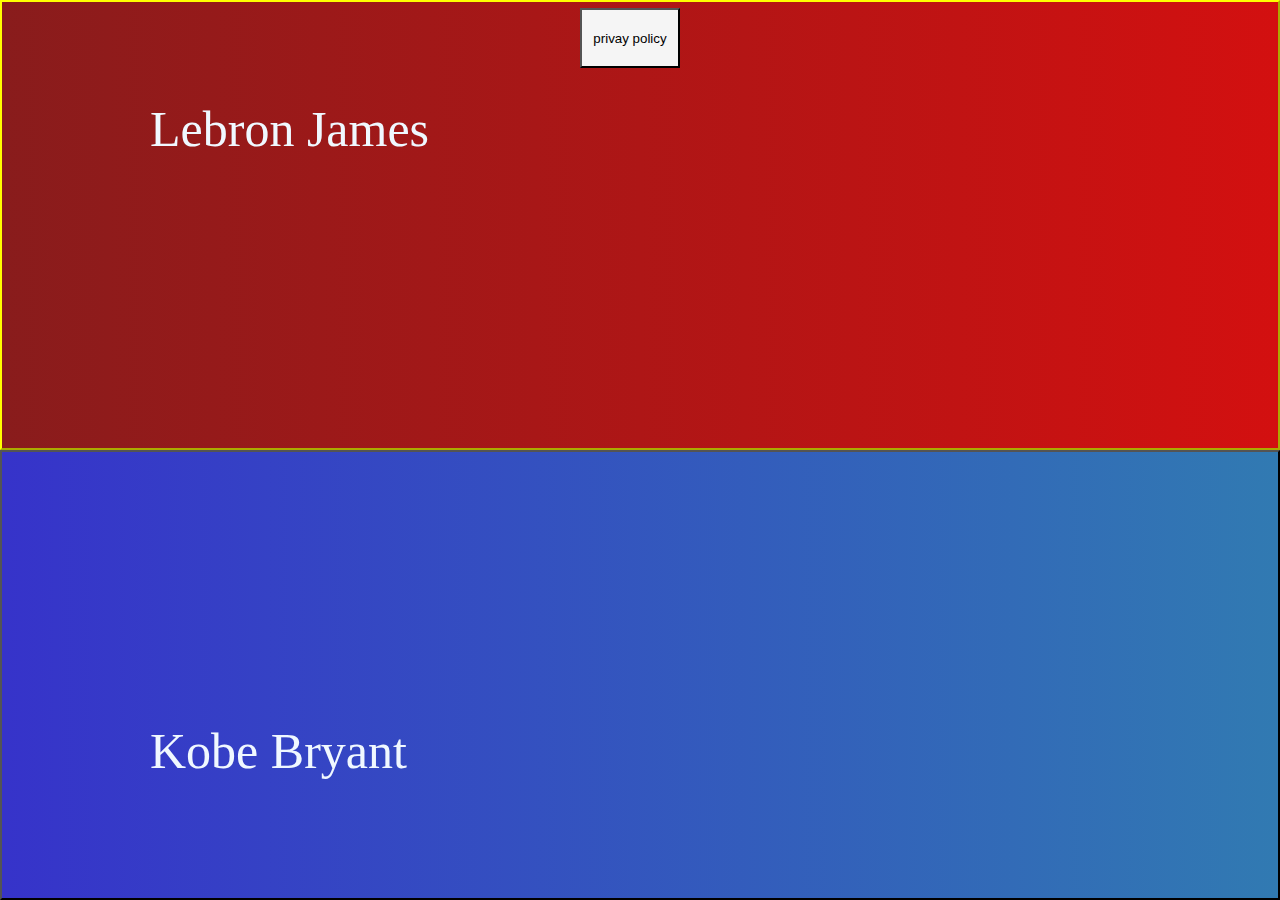
<file: index.html>
<!DOCTYPE html>
<html lang="en">
<head>
   
    <link rel="stylesheet" href="foot.css">
    <meta charset="UTF-8">
    <meta http-equiv="X-UA-Compatible" content="IE=edge">
    <meta name="viewport" content="width=device-width, initial-scale=1.0">
    <title>Which one is better</title>
     <script async src="https://pagead2.googlesyndication.com/pagead/js/adsbygoogle.js?client=ca-pub-4505146434978170"
     crossorigin="anonymous"></script>
</head>
   
<body>
    <a href="sec.html"><div class="upper"><button></button></div>
        <div class="lower"><button></button></div></a>
    <div class="le">Lebron James</div>
    <div class="ko">Kobe Bryant</div>
     <a href="prp.html"><div class="prp"><button>privay policy</button></div></a> 
</body>
</html>
</file>
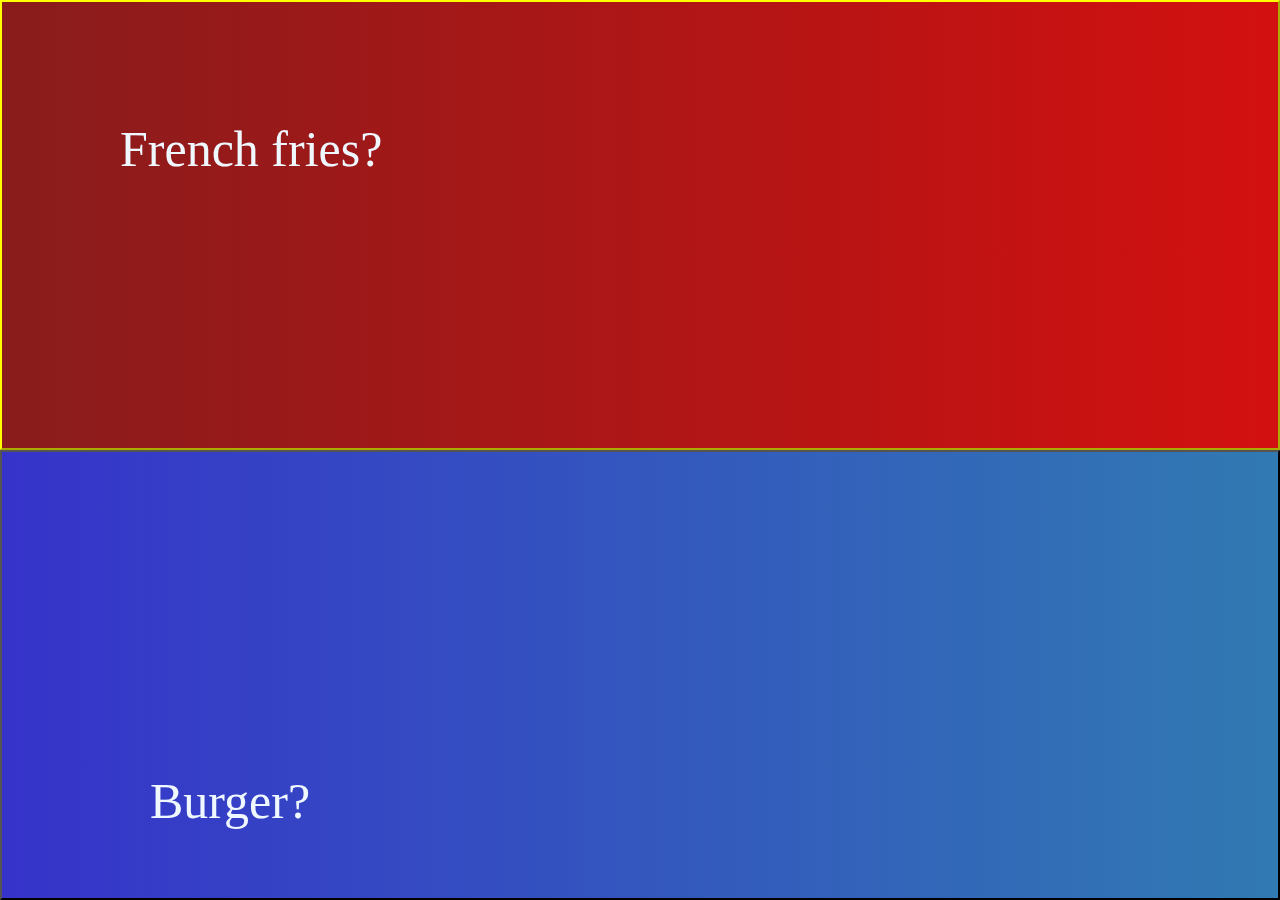
<file: fifth.html>
<!DOCTYPE html>
<html lang="en">
<head>
   
    <link rel="stylesheet" href="fifth.css">
    <meta charset="UTF-8">
    <meta http-equiv="X-UA-Compatible" content="IE=edge">
    <meta name="viewport" content="width=device-width, initial-scale=1.0">
    <title>Which one is better</title>
     <script async src="https://pagead2.googlesyndication.com/pagead/js/adsbygoogle.js?client=ca-pub-4505146434978170"
     crossorigin="anonymous"></script>
</head>
    
<body>
    <a href="sixth.html"><div class="upper"><button></button></div>
        <div class="lower"><button></button></div></a>
    <div class="le">French fries? </div>
    <div class="ko"> Burger?</div>
</body>
</html>
</file>
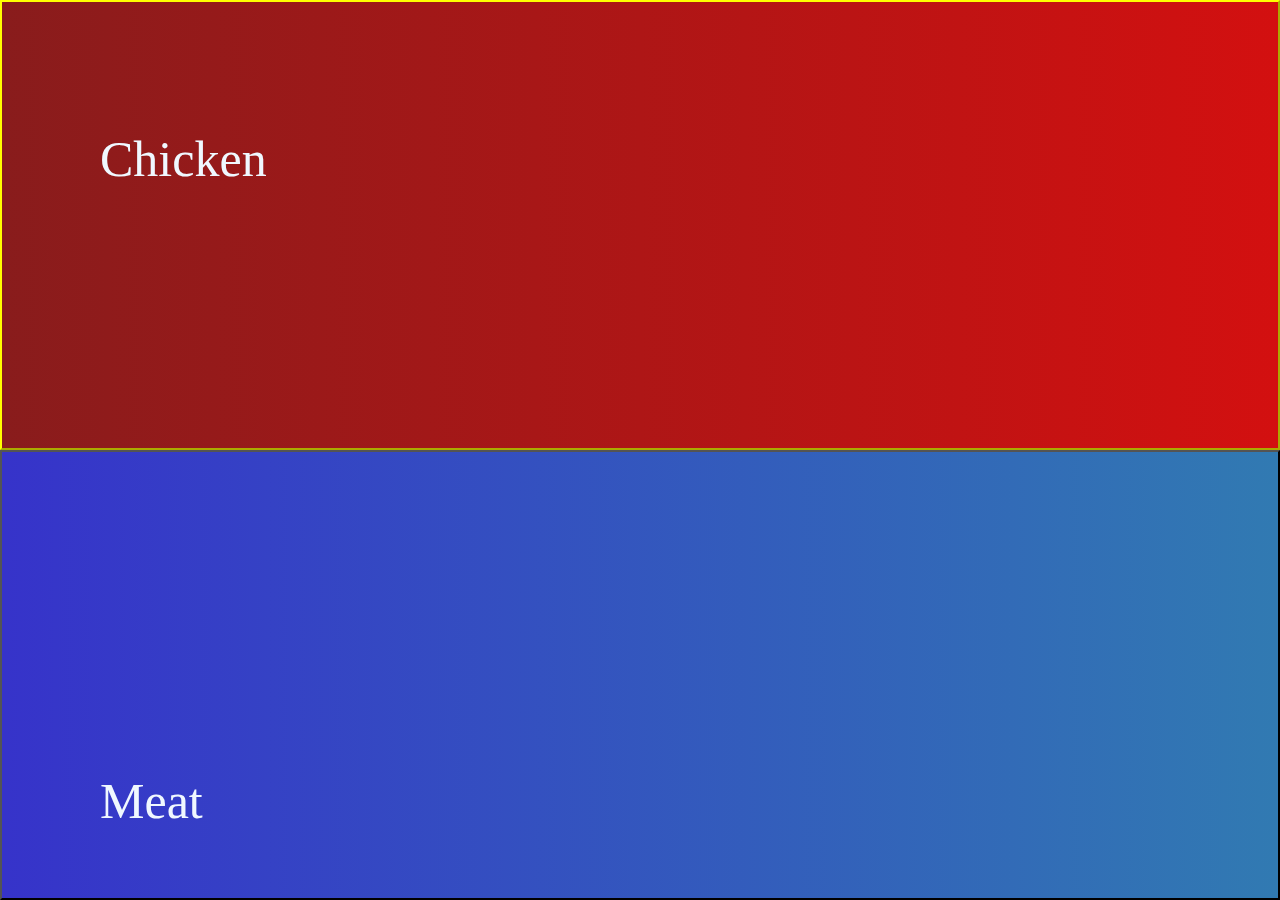
<file: fourth.html>
<!DOCTYPE html>
<html lang="en">
<head>
   
    <link rel="stylesheet" href="fourth.css">
    <meta charset="UTF-8">
    <meta http-equiv="X-UA-Compatible" content="IE=edge">
    <meta name="viewport" content="width=device-width, initial-scale=1.0">
    <title>Which one is better</title>
     <script async src="https://pagead2.googlesyndication.com/pagead/js/adsbygoogle.js?client=ca-pub-4505146434978170"
     crossorigin="anonymous"></script>
</head>
<body>
    <a href="fifth.html"><div class="upper"><button></button></div>
        <div class="lower"><button></button></div></a>
    <div class="le">Chicken</div>
    <div class="ko">Meat</div>
</body>
</html>
</file>
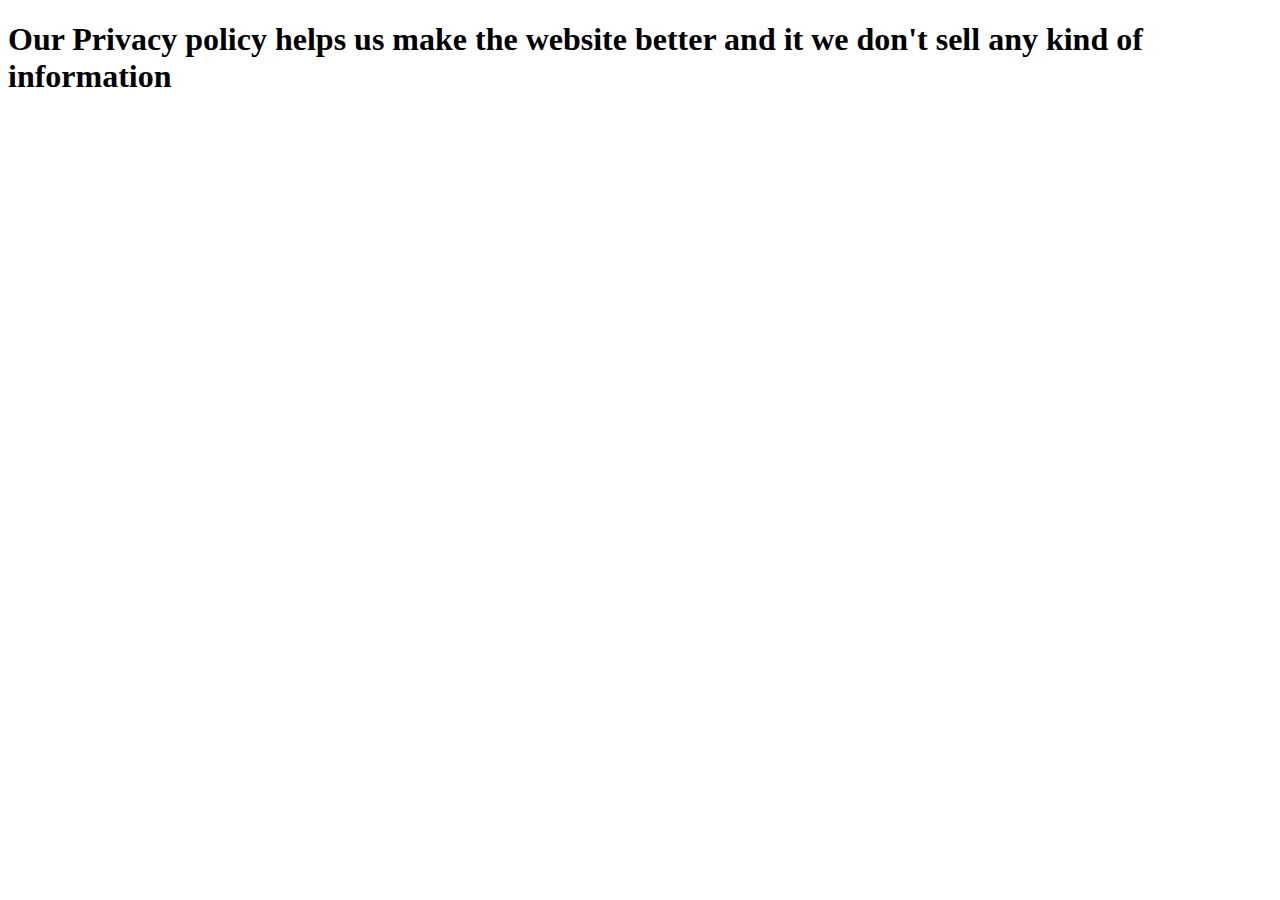
<file: prp.html>
<!DOCTYPE html>
<html lang="en">
<head>
    
    <meta charset="UTF-8">
    <meta http-equiv="X-UA-Compatible" content="IE=edge">
    <meta name="viewport" content="width=device-width, initial-scale=1.0">
    <title>Privacy policy</title>
     <script async src="https://pagead2.googlesyndication.com/pagead/js/adsbygoogle.js?client=ca-pub-4505146434978170"
     crossorigin="anonymous"></script>
</head>
   
<body>
    <H1>Our Privacy policy helps us make the website better and it we don't sell any kind of information
    </H1>
</body>
</html>
</file>
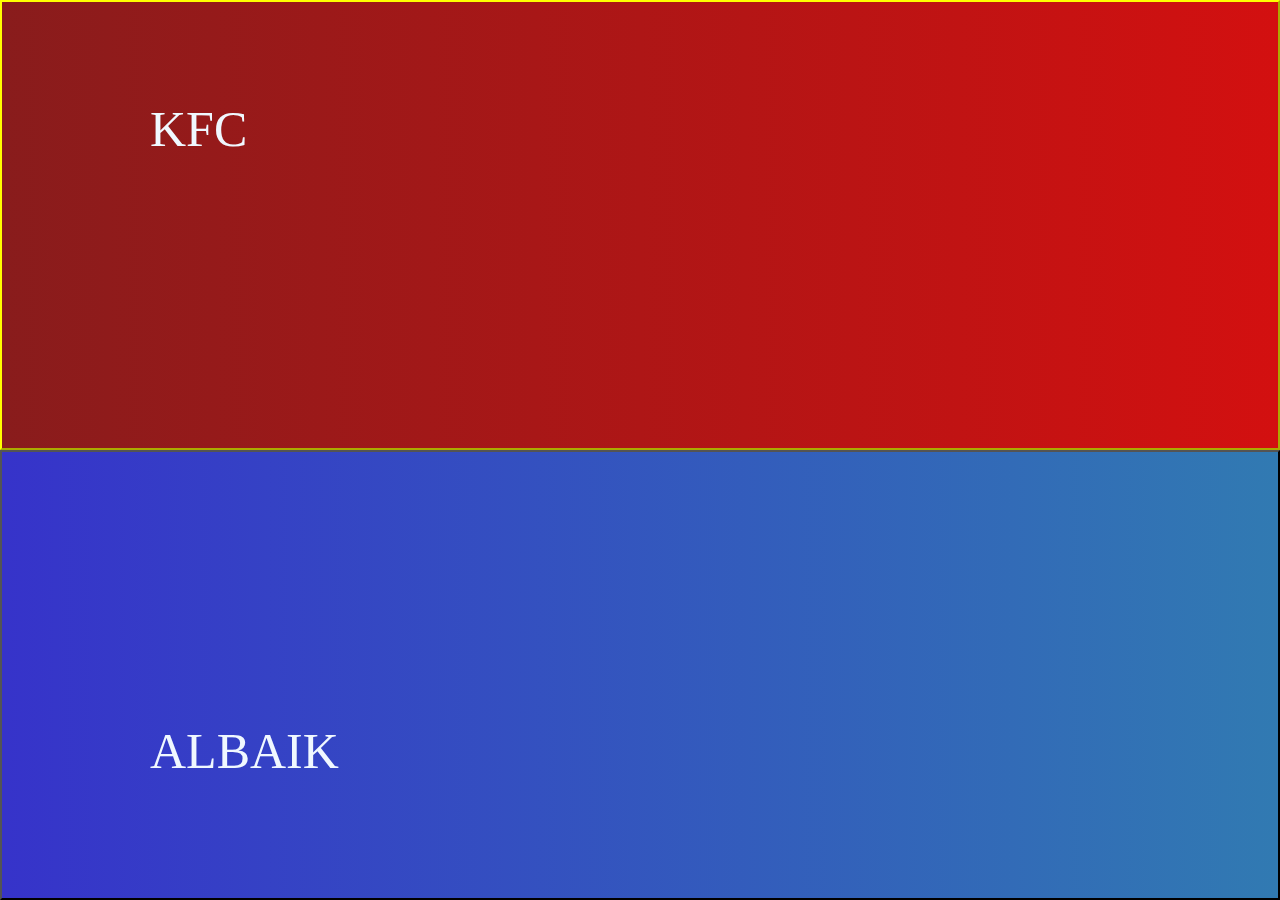
<file: sec.html>
<!DOCTYPE html>
<html lang="en">
<head>
    
    <link rel="stylesheet" href="sec.css">
    <meta charset="UTF-8">
    <meta http-equiv="X-UA-Compatible" content="IE=edge">
    <meta name="viewport" content="width=device-width, initial-scale=1.0">
    <title>Which one is better</title>
     <script async src="https://pagead2.googlesyndication.com/pagead/js/adsbygoogle.js?client=ca-pub-4505146434978170"
     crossorigin="anonymous"></script>
</head>\
     
<body>
    <a href="third.html"><div class="upper"><button></button></div>
        <div class="lower"><button></button></div></a>
    <div class="le">KFC</div>
    <div class="ko">ALBAIK</div>
</body>
</html>
</file>
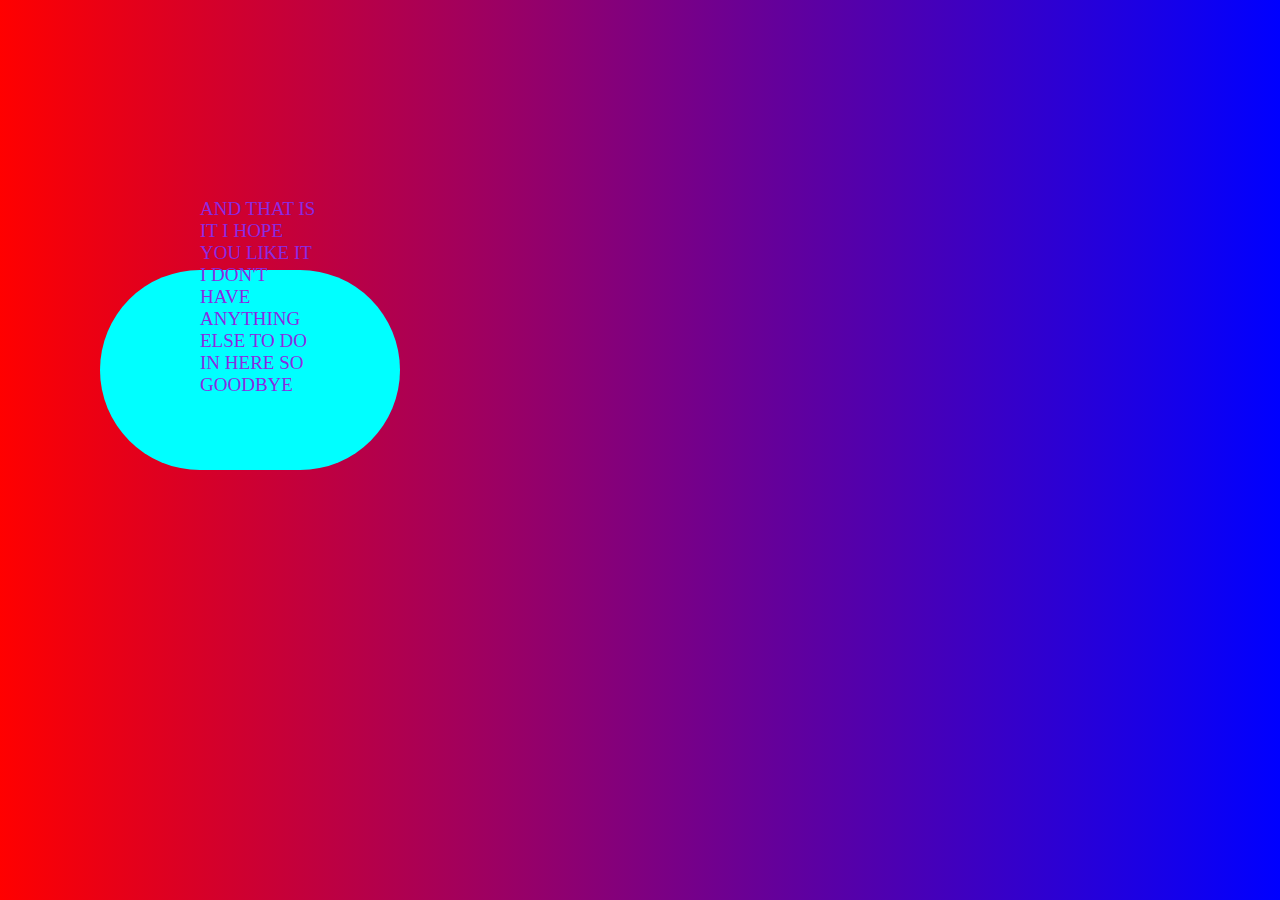
<file: sixth.html>
<!DOCTYPE html>
<html lang="en">
<head>
    
    <link rel="stylesheet" href="sixth.css">
    <meta charset="UTF-8">
    <meta http-equiv="X-UA-Compatible" content="IE=edge">
    <meta name="viewport" content="width=device-width, initial-scale=1.0">
    <title>THE END  </title>
     <script async src="https://pagead2.googlesyndication.com/pagead/js/adsbygoogle.js?client=ca-pub-4505146434978170"
     crossorigin="anonymous"></script>
</head>
   
<body>
  <div class="im"></div>  
  <div class="bm">AND THAT IS IT I HOPE YOU LIKE IT I DON'T HAVE ANYTHING ELSE TO DO IN HERE SO GOODBYE</div>
</body>
</html>
</file>
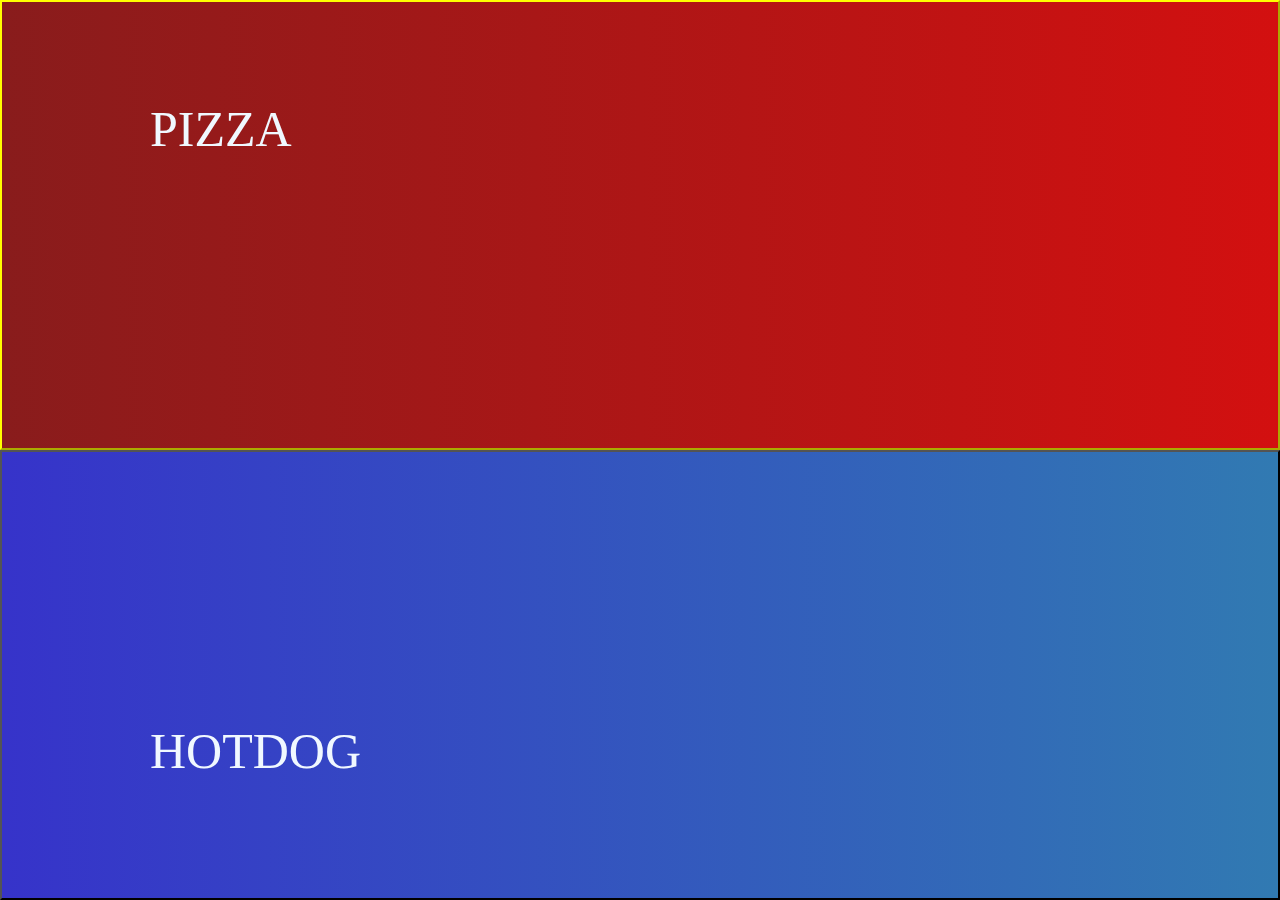
<file: third.html>
<!DOCTYPE html>
<html lang="en">
<head>
   
    <link rel="stylesheet" href="third.css">
    <meta charset="UTF-8">
    <meta http-equiv="X-UA-Compatible" content="IE=edge">
    <meta name="viewport" content="width=device-width, initial-scale=1.0">
    <title>Which one is better</title>
     <script async src="https://pagead2.googlesyndication.com/pagead/js/adsbygoogle.js?client=ca-pub-4505146434978170"
     crossorigin="anonymous"></script>
</head>
   
<body>
    <a href="fourth.html"><div class="upper"><button></button></div>
        <div class="lower"><button></button></div></a>
    <div class="le">PIZZA</div>
    <div class="ko">HOTDOG</div>
</body>
</html>
</file>
<file: foot.css>
body{

}


.le{position: absolute;
    font-size: 50px;
    left: 150px;
    top: 100px;
    color: aliceblue;

}

.ko{
    position: absolute;
    font-size: 50px;
    left: 150px;
    bottom: 120px;
    color: aliceblue;
}

.upper button{position: absolute;
    height: 50%;
    top: 0%;
    left: 0%;
    width: 100%;
    background: linear-gradient(to right, rgb(137, 28, 28), rgb(211, 16, 16));
}


.upper :hover{
    cursor: pointer;
    border-color:yellow ;
}





.lower button{position: absolute;
    height: 50%;
    bottom: 0%;
    left: 0%;
    width: 100%;
    
    background: linear-gradient(to right, rgb(54, 51, 202), rgb(49, 122, 178));
}


.lower :hover{
    cursor: pointer;
    border-color:yellow ;
}

.prp button{
    position: absolute;
    width: 100px;
    height: 60px;
    background-color: whitesmoke;
    left: 580px;
}
</file>
<file: fifth.css>
body{

}


.le{position: absolute;
    font-size: 50px;
    left: 120px;
    top: 120px;
    color: aliceblue;

}

.ko{
    position: absolute;
    font-size: 50px;
    left: 150px;
    bottom: 70px;
    color: aliceblue;
    width:200px;
}

.upper button{position: absolute;
    height: 50%;
    top: 0%;
    left: 0%;
    width: 100%;
    background: linear-gradient(to right, rgb(137, 28, 28), rgb(211, 16, 16));
}


.upper :hover{
    cursor: pointer;
    border-color:yellow ;
}





.lower button{position: absolute;
    height: 50%;
    bottom: 0%;
    left: 0%;
    width: 100%;
    
    background: linear-gradient(to right, rgb(54, 51, 202), rgb(49, 122, 178));
}


.lower :hover{
    cursor: pointer;
    border-color:yellow ;
}
</file>
<file: fourth.css>
body{

}


.le{position: absolute;
    font-size: 50px;
    left: 100px;
    top: 130px;
    color: aliceblue;

}

.ko{
    position: absolute;
    font-size: 50px;
    left: 100px;
    bottom: 70px;
    color: aliceblue;
}

.upper button{position: absolute;
    height: 50%;
    top: 0%;
    left: 0%;
    width: 100%;
    background: linear-gradient(to right, rgb(137, 28, 28), rgb(211, 16, 16));
}


.upper :hover{
    cursor: pointer;
    border-color:yellow ;
}





.lower button{position: absolute;
    height: 50%;
    bottom: 0%;
    left: 0%;
    width: 100%;
    
    background: linear-gradient(to right, rgb(54, 51, 202), rgb(49, 122, 178));
}


.lower :hover{
    cursor: pointer;
    border-color:yellow ;
}
</file>
<file: sec.css>
body{

}


.le{position: absolute;
    font-size: 50px;
    left: 150px;
    top: 100px;
    color: aliceblue;

}

.ko{
    position: absolute;
    font-size: 50px;
    left: 150px;
    bottom: 120px;
    color: aliceblue;
}

.upper button{position: absolute;
    height: 50%;
    top: 0%;
    left: 0%;
    width: 100%;
    background: linear-gradient(to right, rgb(137, 28, 28), rgb(211, 16, 16));
}


.upper :hover{
    cursor: pointer;
    border-color:yellow ;
}





.lower button{position: absolute;
    height: 50%;
    bottom: 0%;
    left: 0%;
    width: 100%;
    
    background: linear-gradient(to right, rgb(54, 51, 202), rgb(49, 122, 178));
}


.lower :hover{
    cursor: pointer;
    border-color:yellow ;
}
</file>
<file: sixth.css>
body{
    background: linear-gradient(to right, red, blue);
}




.im{
    position:absolute;
    left:100px;
    top: 30%;
    height: 200px;
    width: 300px;
    color: blueviolet;
    background-color: aqua;
    border-radius: 100px;
}



.bm{
    color: blueviolet;
    position: absolute;
    top: 198px;
    left: 200px;
    height: 100px;
    width: 120px;
    font-size: 19px;
}
</file>
<file: third.css>
body{

}


.le{position: absolute;
    font-size: 50px;
    left: 150px;
    top: 100px;
    color: aliceblue;

}

.ko{
    position: absolute;
    font-size: 50px;
    left: 150px;
    bottom: 120px;
    color: aliceblue;
}

.upper button{position: absolute;
    height: 50%;
    top: 0%;
    left: 0%;
    width: 100%;
    background: linear-gradient(to right, rgb(137, 28, 28), rgb(211, 16, 16));
}


.upper :hover{
    cursor: pointer;
    border-color:yellow ;
}





.lower button{position: absolute;
    height: 50%;
    bottom: 0%;
    left: 0%;
    width: 100%;
    
    background: linear-gradient(to right, rgb(54, 51, 202), rgb(49, 122, 178));
}


.lower :hover{
    cursor: pointer;
    border-color:yellow ;
}
</file>
